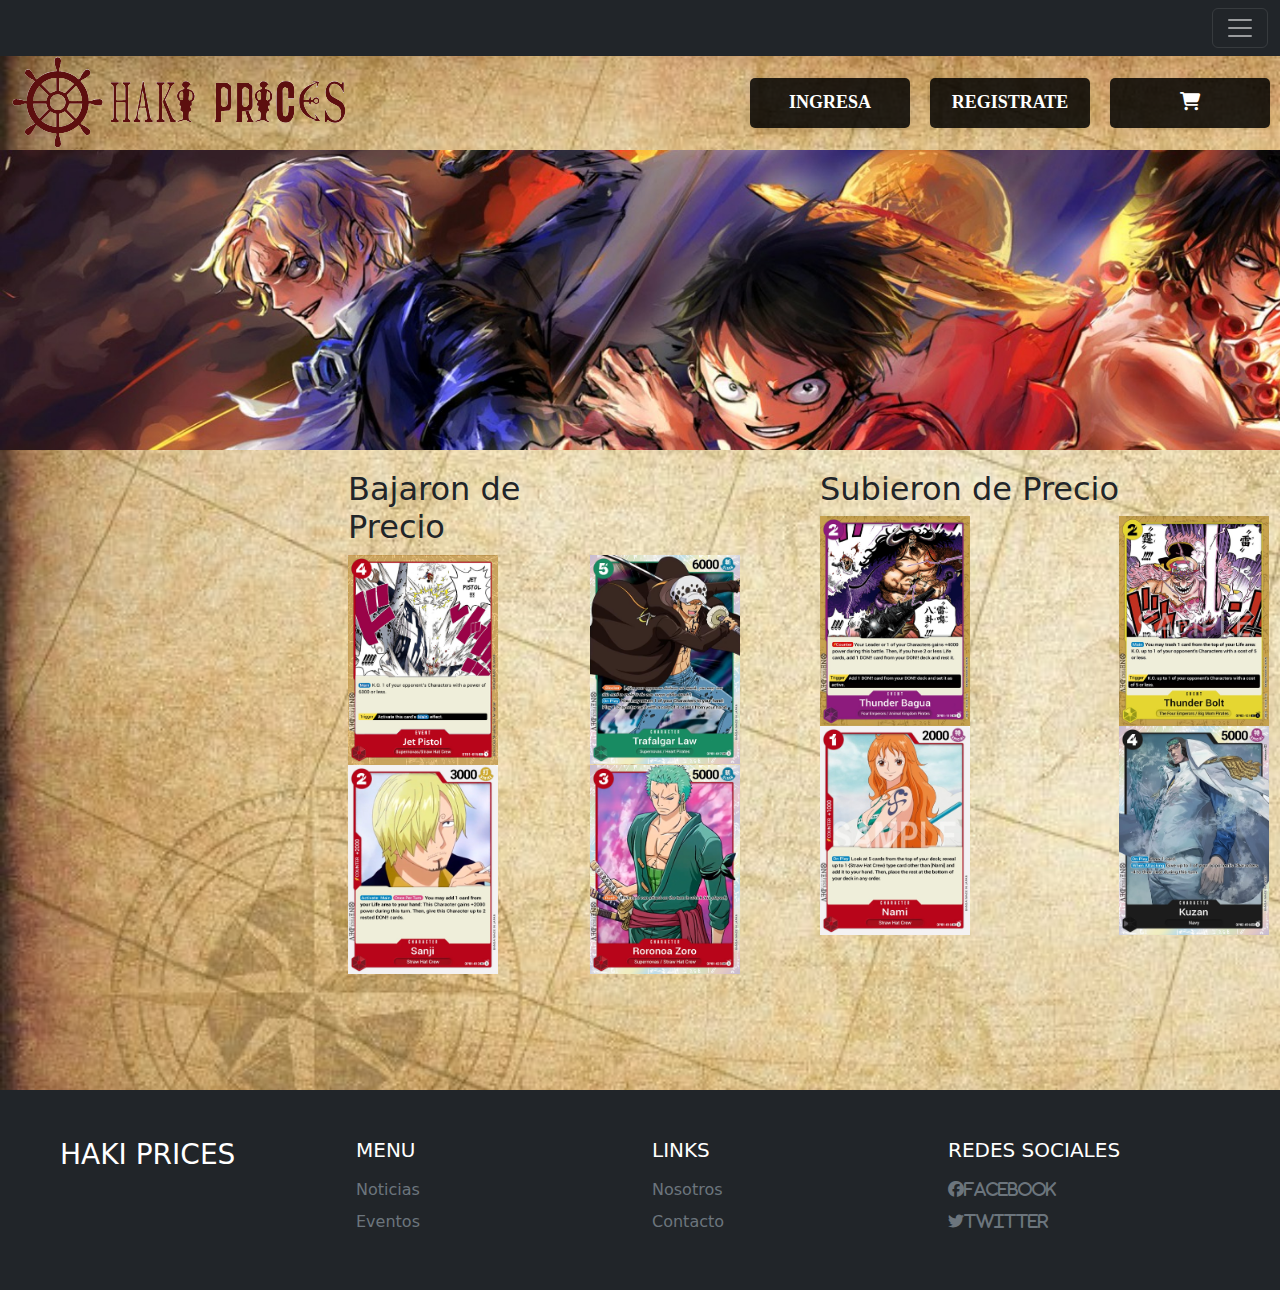
<file: index.html>
<!DOCTYPE html>
<html lang="es">
<head>
    <meta charset="UTF-8">
    <meta http-equiv="X-UA-Compatible" content="IE=edge">
    <meta name="viewport" content="width=device-width, initial-scale=1.0">
    <meta name="description" content="Tienda en línea de juegos de cartas intercambiables y coleccionables. Encontrá cientos de productos a precios increíbles.">
    <meta name="keywords" content="One Piece, cartas, coleccionables, compra, venta">
    <title>Haki Prices</title>
    <link rel="stylesheet" href="./css/bootstrap.css">
    <link rel="stylesheet" href="./css/styles.css">
    
    <link rel="stylesheet" href="https://cdnjs.cloudflare.com/ajax/libs/font-awesome/6.3.0/css/all.min.css" crossorigin="anonymous">
</head>

<body>
   <main class="grid">
     <div class="head head-logo"> <!-- Header compuesto de Logo/Ingresa/Registrate/Search Bar/Carrito -->
        <a class="vinculo" class="vinculo" href="./index.html"> <img src="./media/img/Logo.png" alt="Logo" class="logo-imagen">
     </div>

     
     <div class="head head-botones"> <!-- bootstrap para los botones -->
        <button type="button" class="btn btn-primary btn-sm ingreso btn-header"><a class="vinculo" href="./Views/LogIn.html" class="btn">Ingresa</a></button>

        <button type="button" class="btn btn-primary btn-sm registro btn-header"><a class="vinculo" href="./Views/Registro.html" class="btn">Registrate</a></button>
    
        <button type="button" class="btn btn-primary btn-sm carrito btn-header"><a class="vinculo" href="#" class="btn"><i class="fa-solid fa-cart-shopping"></i></a></button>
     </div>
 
     <nav class="navbar navbar-dark bg-dark fixed-top"> <!-- Navbar -->
        <div class="container-fluid">
          <a class="navbar-brand" href="#"></a>
          <button class="navbar-toggler" type="button" data-bs-toggle="offcanvas" data-bs-target="#offcanvasDarkNavbar" aria-controls="offcanvasDarkNavbar">
            <span class="navbar-toggler-icon"></span>
          </button>
          <div class="offcanvas offcanvas-end text-bg-dark" tabindex="-1" id="offcanvasDarkNavbar" aria-labelledby="offcanvasDarkNavbarLabel">
            <div class="offcanvas-header">
              <h5 class="offcanvas-title" id="offcanvasDarkNavbarLabel">MENU</h5>
              <button type="button" class="btn-close btn-close-white" data-bs-dismiss="offcanvas" aria-label="Close"></button>
            </div>
            <div class="offcanvas-body">
              <ul class="navbar-nav justify-content-end flex-grow-1 pe-3">
                <li class="nav-item">
                  <a class="nav-link active" aria-current="page" href="./index.html">Home</a>
                </li>
                <li class="nav-item">
                  <a class="nav-link" href="./Views/Noticias.html">Noticias</a>
                </li>
                <li class="nav-item">
                    <a class="nav-link" href="./Views/Eventos.html">Eventos</a>
                  </li>
                
                    
                  </ul>
                </li>
              </ul>
              <form class="d-flex mt-3" role="search">
                <input class="form-control me-2" type="search" placeholder="Buscar un prodcuto..." aria-label="Search">
                <button class="btn btn-danger" type="submit">Buscar</button>
              </form>
            </div>
          </div>
        </div>
      </nav>
 
     <section class="main banner">
     </section>
 
     
     <section class="main seccion2"> <!-- tabla que indica algunas cartas que han bajado de precio-->
        <table class="tabla">
                    
            <tr class="titulo-tabla">
                <th><h2>Bajaron de Precio</h2></th>
                <th></th>
                <th></th>
                <th></th>
            </tr>

            <tr class="contenido-tabla"> <!-- imagenes de las cartas -->
                <td><img src="media/img/Jt Pistol.jpg" alt="Jet Pistol" class="cartas" width="150px"></td>
                <td><img src="media/img/Law.jpg" alt="Law047" class="cartas" width="150px"></td>
                
            </tr>

            <tr class="contenido-tabla2"> <!-- imagenes de las cartas -->
                <td><img src="media/img/Sanji.jpg" alt="Sanji013" class="cartas" width="150px"></td>
                <td><img src="media/img/Zoro.jpg" alt="Zoro025" class="cartas" width="150px"></td>
                
            </tr>
        </table>
     </section>
     
     <section class="main seccion3"> <!-- tabla que indica algunas cartas que han subido de precio-->
        <table class="tabla">
                    
            <tr class="titulo-tabla">
              <th><h2>Subieron de Precio</h2></th>
                <th></th>
                <th></th>
                <th></th>
            </tr>

            <tr class="contenido-tabla3"> <!-- imagenes de las cartas -->
                <td><img src="media/img/Thunder Bagua.jpg" alt="Thunder Bagua" class="cartas" width="150px"></td>
                
                <td><img src="media/img/Thunder Bolt.jpg" alt="Thunder Bolt" class="cartas" width="150px"></td>
                
            </tr>

            <tr class="contenido-tabla4"> <!-- imagenes de las cartas -->
                <td><img src="media/img/Nami.jpg" alt="Nami016" class="cartas" width="150px"></td>
                
                <td><img src="media/img/Kuzan.jpg" alt="Kuzan096" class="cartas" width="150px"></td>
                
            </tr>
        </table>
     </section>

     <footer class="pie"> <!-- Footer-->
      <div class="container-fluid">

        <div class="row p-5 bg-dark text-white">

          <div class="col-xs-12 col-md-6 col-lg-3">
            <p class="h3">HAKI PRICES</p>
          </div>

          <div class="col-xs-12 col-md-6 col-lg-3">
            <p class="h5 mb-3">MENU</p>
            <div class="mb-2">
              <a class="text-secondary text-decoration-none" href="./Views/Noticias.html">Noticias</a>
            </div>
            <div class="mb-2">
              <a class="text-secondary text-decoration-none" href="./Views/Eventos.html">Eventos</a>
            </div>
            
            
          </div>

          <div class="col-xs-12 col-md-6 col-lg-3">
            <p class="h5 mb-3">LINKS</p>
            <div class="mb-2">
              <a class="text-secondary text-decoration-none" href="./Views/Nosotros.html">Nosotros</a>
            </div>
            <div class="mb-2">
              <a class="text-secondary text-decoration-none" href="./Views/Contacto.html">Contacto</a>
            </div>
            
                        
          </div>
          <div class="col-xs-12 col-md-6 col-lg-3">
            <p class="h5 mb-3">REDES SOCIALES</p>
            <div class="mb-2">
              <a class="text-secondary text-decoration-none fa-brands fa-facebook logor" href="https://www.facebook.com/profile.php?id=100091875286470">Facebook</a>
            </div>
            <div class="mb-2">
              <a class="text-secondary text-decoration-none fa-brands fa-twitter logor" href="https://twitter.com/HakiPrices">Twitter</a>
            </div>
                        
          </div>
        </div>
        

      </div>
    </footer>
     
      
     
   </main>
  <script src="./js/bootstrap.bundle.js"></script> 
</body>
</html>
</file>
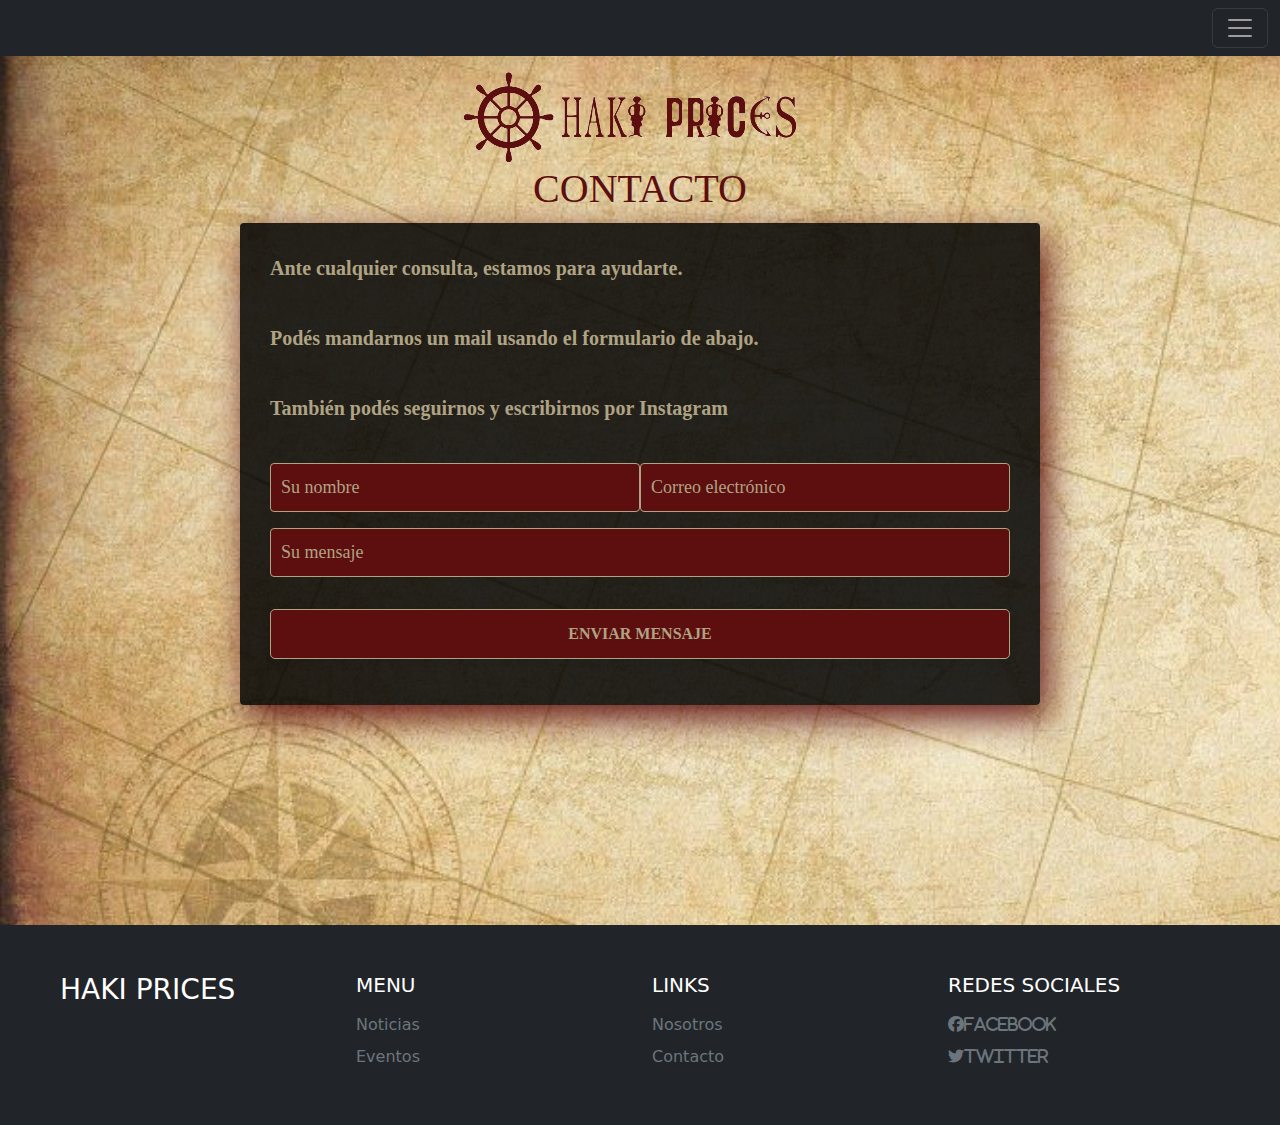
<file: Views/Contacto.html>
<!DOCTYPE html>
<html lang="es">
<head>
    <meta charset="UTF-8">
    <meta http-equiv="X-UA-Compatible" content="IE=edge">
    <meta name="viewport" content="width=device-width, initial-scale=1.0">
    <meta name="description" content="Contactate con nosotros">
    <title>Contacto</title>
    <link rel="stylesheet" href="../css/bootstrap.css">
    <link rel="stylesheet" href="../css/styles.css">
    <link rel="stylesheet" href="https://cdnjs.cloudflare.com/ajax/libs/font-awesome/6.3.0/css/all.min.css" crossorigin="anonymous">
</head>

<body>
<main class="grid-contacto">
  <header>

    <div class="logo-head-2">  <!-- Logo con enlace a la pagina principal -->
        <a href="../index.html"> <img class="Logo" src="../media/img/Logo.png" alt="Logo">
    </a> 
    </div>

</header>

<nav class="navbar navbar-dark bg-dark fixed-top"> <!-- Navbar -->
    <div class="container-fluid">
      <a class="navbar-brand" href="#"></a>
      <button class="navbar-toggler" type="button" data-bs-toggle="offcanvas" data-bs-target="#offcanvasDarkNavbar" aria-controls="offcanvasDarkNavbar">
        <span class="navbar-toggler-icon"></span>
      </button>
      <div class="offcanvas offcanvas-end text-bg-dark" tabindex="-1" id="offcanvasDarkNavbar" aria-labelledby="offcanvasDarkNavbarLabel">
        <div class="offcanvas-header">
          <h5 class="offcanvas-title" id="offcanvasDarkNavbarLabel">MENU</h5>
          <button type="button" class="btn-close btn-close-white" data-bs-dismiss="offcanvas" aria-label="Close"></button>
        </div>
        <div class="offcanvas-body">
          <ul class="navbar-nav justify-content-end flex-grow-1 pe-3">
            <li class="nav-item">
              <a class="nav-link active" aria-current="page" href="../index.html">Home</a>
            </li>
            <li class="nav-item">
              <a class="nav-link" href="./Noticias.html">Noticias</a>
            </li>
            <li class="nav-item">
                <a class="nav-link" href="./Eventos.html">Eventos</a>
              </li>
          </ul>
          <form class="d-flex mt-3" role="search">
            <input class="form-control me-2" type="search" placeholder="Buscar un prodcuto..." aria-label="Search">
            <button class="btn btn-danger" type="submit">Buscar</button>
          </form>
        </div>
      </div>
    </div>
  </nav>

  <div class="titulo-Contacto"> <!-- Titulo -->
    <h1>CONTACTO</h1>
</div>

<section class="caja-de-contacto"> <!-- Contenido de la pagina Contacto -->

    <div class="texto-de-contacto"> <!-- Texto que incluye un link al perfil de Instagram -->
        <p>
        Ante cualquier consulta, estamos para ayudarte.
    </p>
    <p>
        Podés mandarnos un mail usando el formulario de abajo.
    </p>
    <p>
        También podés seguirnos y escribirnos por <a href="#">Instagram</a>
    </p>
</div>

    <div class="contenido-de-contacto"> <!-- Incluye campos de relleno de Nombre/Correo E/Mensaje y el boton de Enviar Msj -->
       <div class="contenido-1">
        <input class="controles" type="text" name="nombres" placeholder="Su nombre" >
        <input class="controles" type="email" name="correo" placeholder="Correo electrónico" >
       </div> 
       <div class="contenido-2">
        <input class="controles" class="mensaje" type="text" name="mensaje" placeholder="Su mensaje" >
        <input class="btn" type="submit" value="Enviar Mensaje"  >
        </div> 
    </div>

   
</section>
<footer class="pie"> <!-- Footer-->
  <div class="container-fluid">

    <div class="row p-5 bg-dark text-white">

      <div class="col-xs-12 col-md-6 col-lg-3">
        <p class="h3">HAKI PRICES</p>
      </div>

      <div class="col-xs-12 col-md-6 col-lg-3">
        <p class="h5 mb-3">MENU</p>
        <div class="mb-2">
          <a class="text-secondary text-decoration-none" href="./Noticias.html">Noticias</a>
        </div>
        <div class="mb-2">
          <a class="text-secondary text-decoration-none" href="./Eventos.html">Eventos</a>
        </div>
        
        
      </div>

      <div class="col-xs-12 col-md-6 col-lg-3">
        <p class="h5 mb-3">LINKS</p>
        <div class="mb-2">
          <a class="text-secondary text-decoration-none" href="./Nosotros.html">Nosotros</a>
        </div>
        <div class="mb-2">
          <a class="text-secondary text-decoration-none" href="./Contacto.html">Contacto</a>
        </div>
        
                    
      </div>
      <div class="col-xs-12 col-md-6 col-lg-3">
        <p class="h5 mb-3">REDES SOCIALES</p>
        <div class="mb-2">
          <a class="text-secondary text-decoration-none fa-brands fa-facebook logor" href="https://www.facebook.com/profile.php?id=100091875286470">Facebook</a>
        </div>
        <div class="mb-2">
          <a class="text-secondary text-decoration-none fa-brands fa-twitter logor" href="https://twitter.com/HakiPrices">Twitter</a>
        </div>
                    
      </div>
    </div>
    

  </div>
</footer>

</main>
<script src="../js/bootstrap.bundle.js"></script>       
</body>
</html>
</file>
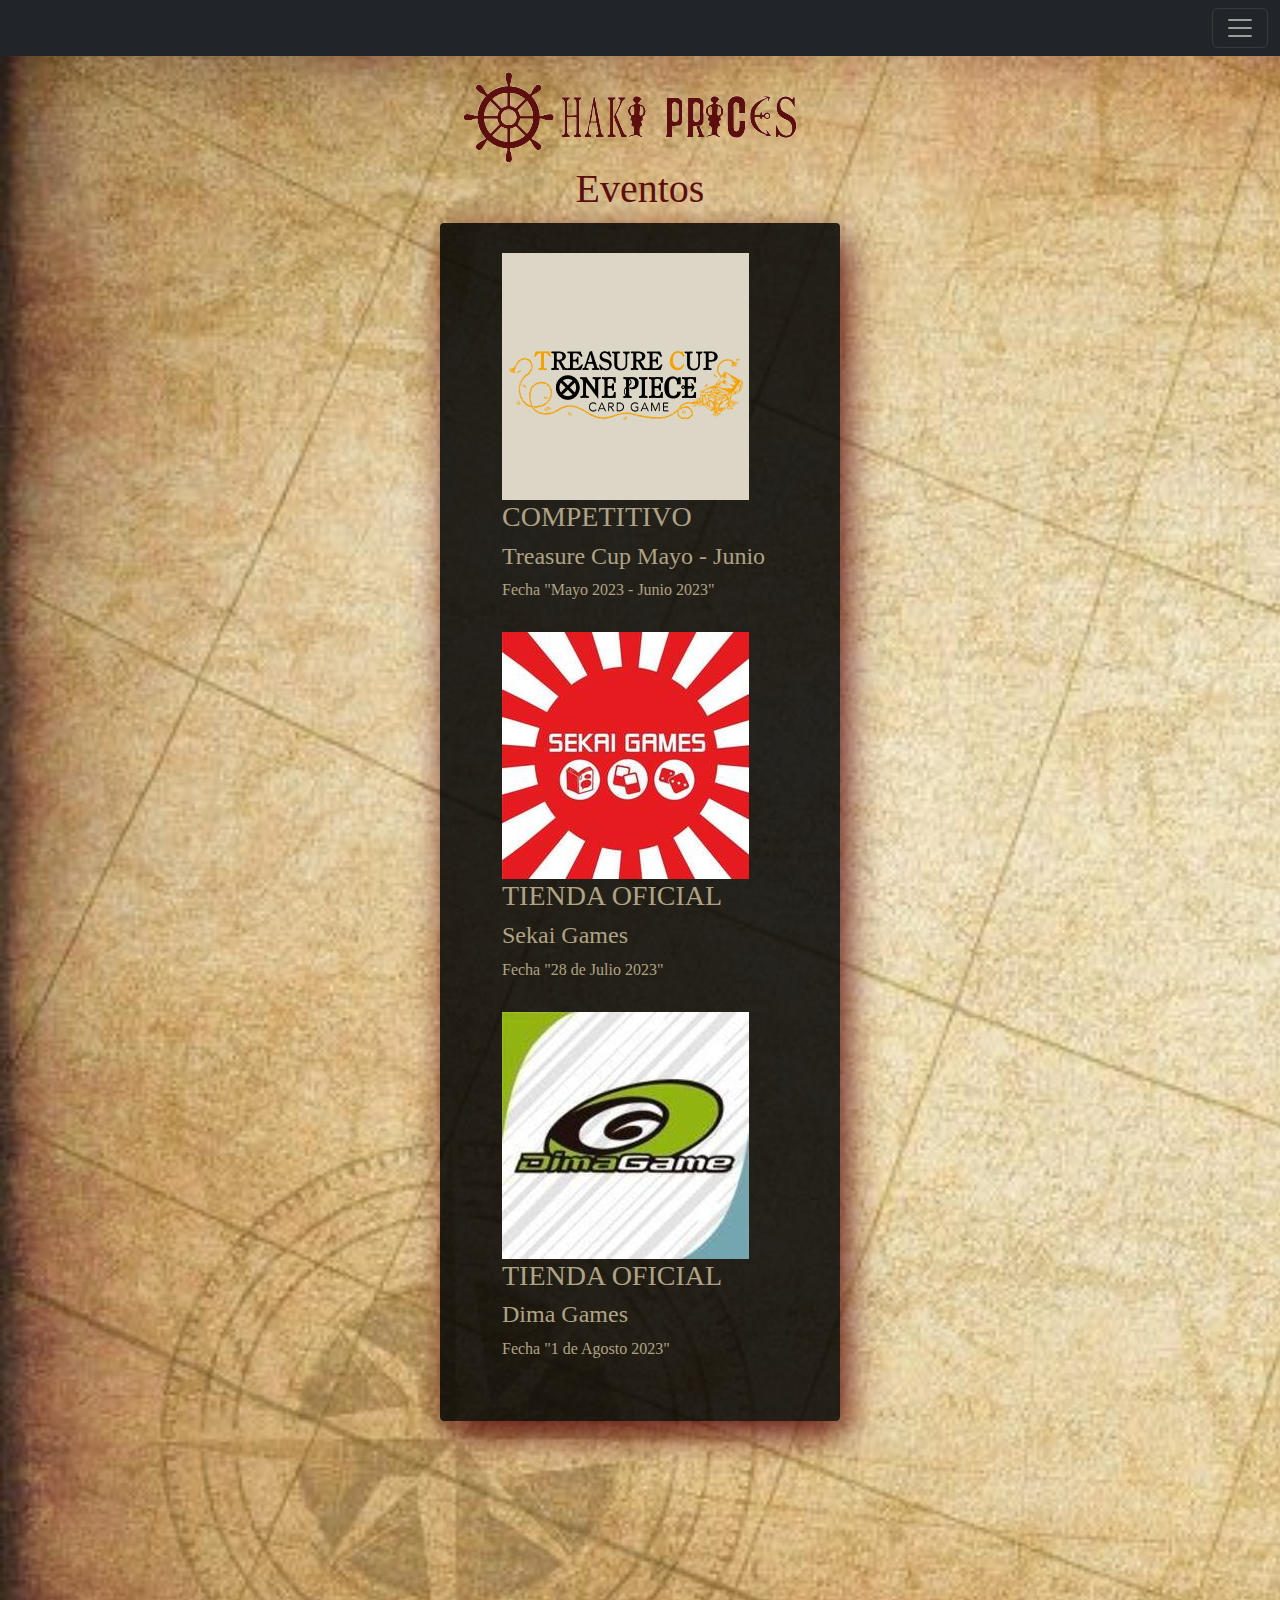
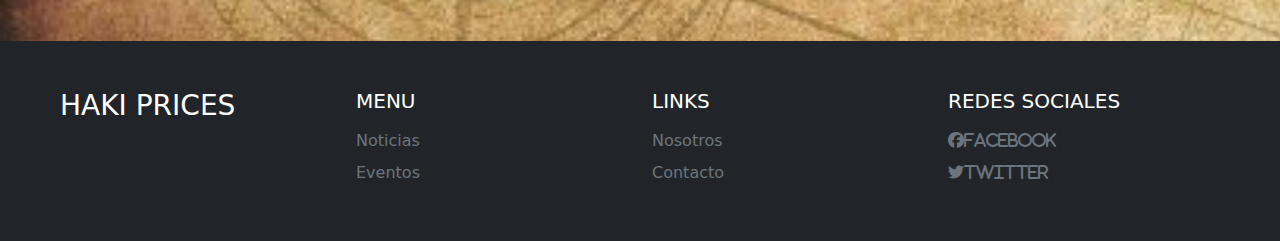
<file: Views/Eventos.html>
<!DOCTYPE html>
<html lang="en">
<head>
    <meta charset="UTF-8">
    <meta http-equiv="X-UA-Compatible" content="IE=edge">
    <meta name="viewport" content="width=device-width, initial-scale=1.0">
    <meta name="description" content="Eventos de One Piece TCG">
    <title>Eventos</title>
    <link rel="stylesheet" href="../css/bootstrap.css">
    <link rel="stylesheet" href="../css/styles.css">
    <link rel="stylesheet" href="https://cdnjs.cloudflare.com/ajax/libs/font-awesome/6.3.0/css/all.min.css" crossorigin="anonymous">
</head>
<body>
    <main class="grid-eventos">
        <header>

            <div class="logo-head-2">  <!-- Logo con enlace a la pagina principal -->
                <a href="../index.html"> <img class="Logo" src="../media/img/Logo.png" alt="Logo">
            </a> 
            </div>
        
        </header>
        <nav class="navbar navbar-dark bg-dark fixed-top"> <!-- Navbar -->
          <div class="container-fluid">
            <a class="navbar-brand" href="#"></a>
            <button class="navbar-toggler" type="button" data-bs-toggle="offcanvas" data-bs-target="#offcanvasDarkNavbar" aria-controls="offcanvasDarkNavbar">
              <span class="navbar-toggler-icon"></span>
            </button>
            <div class="offcanvas offcanvas-end text-bg-dark" tabindex="-1" id="offcanvasDarkNavbar" aria-labelledby="offcanvasDarkNavbarLabel">
              <div class="offcanvas-header">
                <h5 class="offcanvas-title" id="offcanvasDarkNavbarLabel">MENU</h5>
                <button type="button" class="btn-close btn-close-white" data-bs-dismiss="offcanvas" aria-label="Close"></button>
              </div>
              <div class="offcanvas-body">
                <ul class="navbar-nav justify-content-end flex-grow-1 pe-3">
                  <li class="nav-item">
                    <a class="nav-link active" aria-current="page" href="../index.html">Home</a>
                  </li>
                  <li class="nav-item">
                    <a class="nav-link" href="./Noticias.html">Noticias</a>
                  </li>
                  <li class="nav-item">
                      <a class="nav-link" href="./Eventos.html">Eventos</a>
                    </li>
                </ul>
                <form class="d-flex mt-3" role="search">
                  <input class="form-control me-2" type="search" placeholder="Buscar un prodcuto..." aria-label="Search">
                  <button class="btn btn-danger" type="submit">Buscar</button>
                </form>
              </div>
            </div>
          </div>
        </nav>
          <div class="titulo-eventos"> <!-- Titulo -->
            <h1>Eventos</h1>
        </div>
        <div class="caja-evento">
            <ul class="eventos centrado">
                <li class="evento">
                    <a href="#">
                        <div class="imagen-evento">
                            <img src="../media/img/Treasure Cup.png" alt="Evento Treasure Cup">
                        </div>
                        <div class="contenido-evento">
                            <h3 class="categoria-evento">
                                <span>COMPETITIVO</span>
                            </h3>
                            <h4 class="titulo-evento">
                                <span>Treasure Cup Mayo - Junio</span>
                            </h4>
                            <div class=fecha-evento>
                            <span>Fecha</span>
                            "Mayo 2023 - Junio 2023"
                            </div>
                        </div>
                    </a>
                </li>
                <li class="evento">
                    <a href="#">
                        <div class="imagen-evento">
                            <img src="../media/img/Sekai games (1).jpg" alt="Evento Treasure Cup">
                        </div>
                        <div class="contenido-evento">
                            <h3 class="categoria-evento">
                                <span>TIENDA OFICIAL</span>
                            </h3>
                            <h4 class="titulo-evento">
                                <span>Sekai Games</span>
                            </h4>
                        <div class=fecha-evento>
                            <span>Fecha</span>
                            "28 de Julio 2023"
                        </div>
                      </div>
                    </a>
                </li>
                <li class="evento">
                    <a href="#">
                        <div class="imagen-evento">
                            <img src="../media/img/Dima Games.jpg" alt="Evento Treasure Cup">
                        </div>
                        <div class="contenido-evento">
                            <h3 class="categoria-evento">
                                <span>TIENDA OFICIAL</span>
                            </h3>
                            <h4 class="titulo-evento">
                                <span>Dima Games</span>
                            </h4>
                        <div class=fecha-evento>
                            <span>Fecha</span>
                            "1 de Agosto 2023"
                        </div>
                      </div>
                    </a>
                </li>
            </ul>
        </div>
        <footer class="pie"> <!-- Footer-->
          <div class="container-fluid">
        
            <div class="row p-5 bg-dark text-white">
        
              <div class="col-xs-12 col-md-6 col-lg-3">
                <p class="h3">HAKI PRICES</p>
              </div>
        
              <div class="col-xs-12 col-md-6 col-lg-3">
                <p class="h5 mb-3">MENU</p>
                <div class="mb-2">
                  <a class="text-secondary text-decoration-none" href="./Noticias.html">Noticias</a>
                </div>
                <div class="mb-2">
                  <a class="text-secondary text-decoration-none" href="./Eventos.html">Eventos</a>
                </div>
                
                
              </div>
        
              <div class="col-xs-12 col-md-6 col-lg-3">
                <p class="h5 mb-3">LINKS</p>
                <div class="mb-2">
                  <a class="text-secondary text-decoration-none" href="./Nosotros.html">Nosotros</a>
                </div>
                <div class="mb-2">
                  <a class="text-secondary text-decoration-none" href="./Contacto.html">Contacto</a>
                </div>
                
                            
              </div>
              <div class="col-xs-12 col-md-6 col-lg-3">
                <p class="h5 mb-3">REDES SOCIALES</p>
                <div class="mb-2">
                  <a class="text-secondary text-decoration-none fa-brands fa-facebook logor" href="https://www.facebook.com/profile.php?id=100091875286470">Facebook</a>
                </div>
                <div class="mb-2">
                  <a class="text-secondary text-decoration-none fa-brands fa-twitter logor" href="https://twitter.com/HakiPrices">Twitter</a>
                </div>
                            
              </div>
            </div>
            
        
          </div>
        </footer>
    </main>
    <script src="../js/bootstrap.bundle.js"></script>   
</body>
</html>
</file>
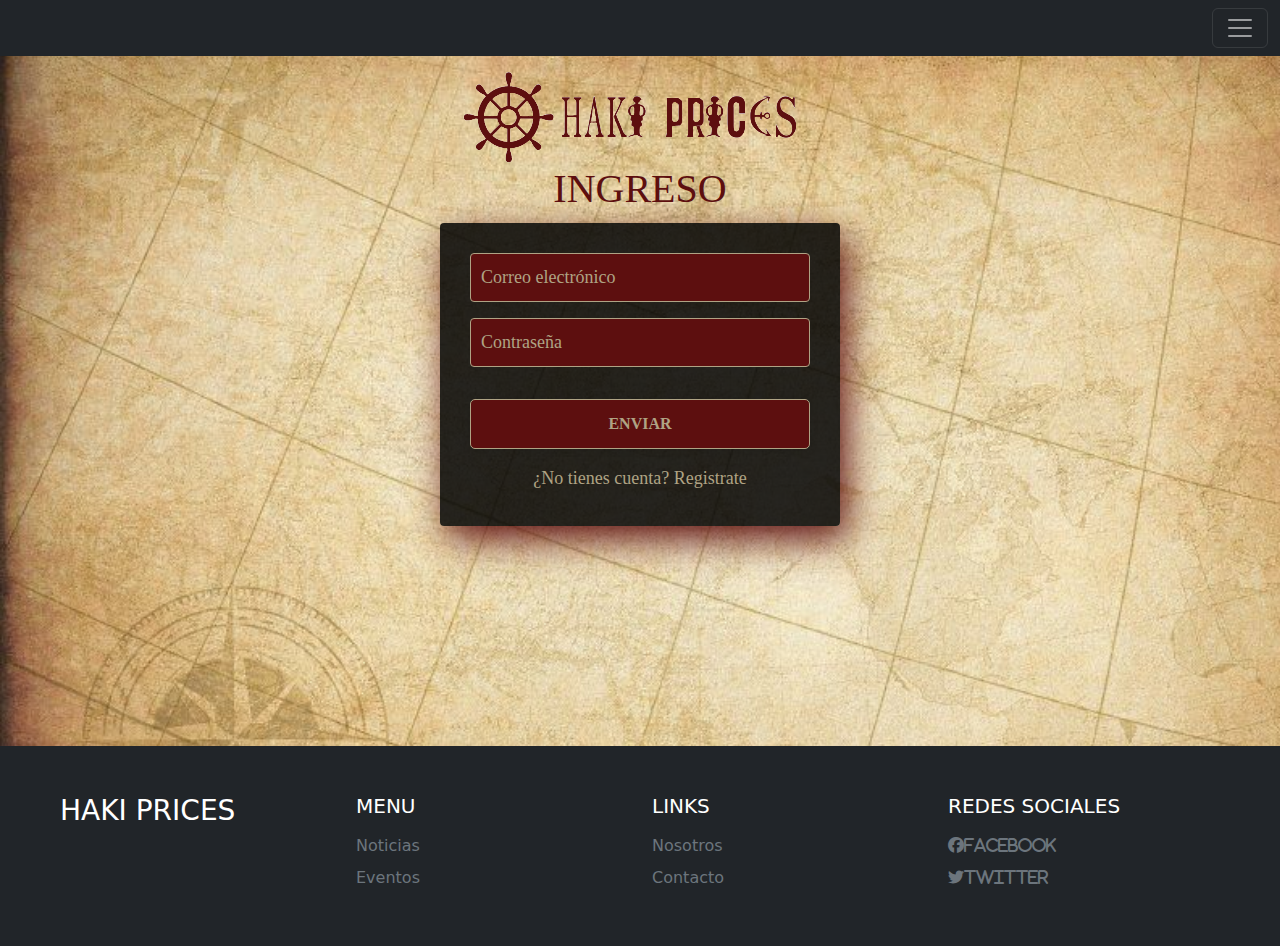
<file: Views/LogIn.html>
<!DOCTYPE html>
<html lang="es">
<head>
    <meta charset="UTF-8">
    <meta http-equiv="X-UA-Compatible" content="IE=edge">
    <meta name="viewport" content="width=device-width, initial-scale=1.0">
    <meta name="description" content="Registrate en nuestro sitio web">
    <title>Inicio Sesion</title>
    <link rel="stylesheet" href="../css/bootstrap.css">
    <link rel="stylesheet" href="../css/styles.css">
    <link rel="stylesheet" href="https://cdnjs.cloudflare.com/ajax/libs/font-awesome/6.3.0/css/all.min.css" crossorigin="anonymous">
</head>

<body>
 <main class="grid-registro">
    <header>

        <div class="logo-head-2">  <!-- Logo con enlace a la pagina principal -->
            <a href="../index.html"> <img  class="logo" src="../media/img/Logo.png" alt="Logo">
        </a> 
        </div>

    </header>

    <nav class="navbar navbar-dark bg-dark fixed-top"> <!-- Navbar -->
      <div class="container-fluid">
        <a class="navbar-brand" href="#"></a>
        <button class="navbar-toggler" type="button" data-bs-toggle="offcanvas" data-bs-target="#offcanvasDarkNavbar" aria-controls="offcanvasDarkNavbar">
          <span class="navbar-toggler-icon"></span>
        </button>
        <div class="offcanvas offcanvas-end text-bg-dark" tabindex="-1" id="offcanvasDarkNavbar" aria-labelledby="offcanvasDarkNavbarLabel">
          <div class="offcanvas-header">
            <h5 class="offcanvas-title" id="offcanvasDarkNavbarLabel">MENU</h5>
            <button type="button" class="btn-close btn-close-white" data-bs-dismiss="offcanvas" aria-label="Close"></button>
          </div>
          <div class="offcanvas-body">
            <ul class="navbar-nav justify-content-end flex-grow-1 pe-3">
              <li class="nav-item">
                <a class="nav-link active" aria-current="page" href="../index.html">Home</a>
              </li>
              <li class="nav-item">
                <a class="nav-link" href="./Noticias.html">Noticias</a>
              </li>
              <li class="nav-item">
                  <a class="nav-link" href="./Eventos.html">Eventos</a>
                </li>
            </ul>
            <form class="d-flex mt-3" role="search">
              <input class="form-control me-2" type="search" placeholder="Buscar un prodcuto..." aria-label="Search">
              <button class="btn btn-danger" type="submit">Buscar</button>
            </form>
          </div>
        </div>
      </div>
    </nav>

    <section class="box-registro"> <!-- Contenido de la pagina Contacto -->

        <div class="titulo-registro">
            <h1>INGRESO</h1>
        </div>

        <section class="caja-de-registro"> <!-- Incluye campos de relleno de Nombre/Apellido/Correo E/Telefono y Contraseña junto con un texto y enlace a la pagina de inicio de sesion -->
              
            <input class="controles" type="email" name="correo" placeholder="Correo electrónico" >
            <input class="controles" type="password" name="password" placeholder="Contraseña" >
            <input class="btn" class="enviar" type="submit" value="Enviar"  >
            <p>¿No tienes cuenta? <a href="./Registro.html">Registrate</a></p> <!-- Texto que incluye link a la pagina de inicio de sesion -->

        </section>

    </section>

    <footer class="pie"> <!-- Footer-->
      <div class="container-fluid">
    
        <div class="row p-5 bg-dark text-white">
    
          <div class="col-xs-12 col-md-6 col-lg-3">
            <p class="h3">HAKI PRICES</p>
          </div>
    
          <div class="col-xs-12 col-md-6 col-lg-3">
            <p class="h5 mb-3">MENU</p>
            <div class="mb-2">
              <a class="text-secondary text-decoration-none" href="./Noticias.html">Noticias</a>
            </div>
            <div class="mb-2">
              <a class="text-secondary text-decoration-none" href="./Eventos.html">Eventos</a>
            </div>
            
            
          </div>
    
          <div class="col-xs-12 col-md-6 col-lg-3">
            <p class="h5 mb-3">LINKS</p>
            <div class="mb-2">
              <a class="text-secondary text-decoration-none" href="./Nosotros.html">Nosotros</a>
            </div>
            <div class="mb-2">
              <a class="text-secondary text-decoration-none" href="./Contacto.html">Contacto</a>
            </div>
            
                        
          </div>
          <div class="col-xs-12 col-md-6 col-lg-3">
            <p class="h5 mb-3">REDES SOCIALES</p>
            <div class="mb-2">
              <a class="text-secondary text-decoration-none fa-brands fa-facebook logor" href="https://www.facebook.com/profile.php?id=100091875286470">Facebook</a>
            </div>
            <div class="mb-2">
              <a class="text-secondary text-decoration-none fa-brands fa-twitter logor" href="https://twitter.com/HakiPrices">Twitter</a>
            </div>
                        
          </div>
        </div>
        
    
      </div>
    </footer>

 </main>
    

    <script src="../js/bootstrap.bundle.js"></script>
</body>
</html>
</file>
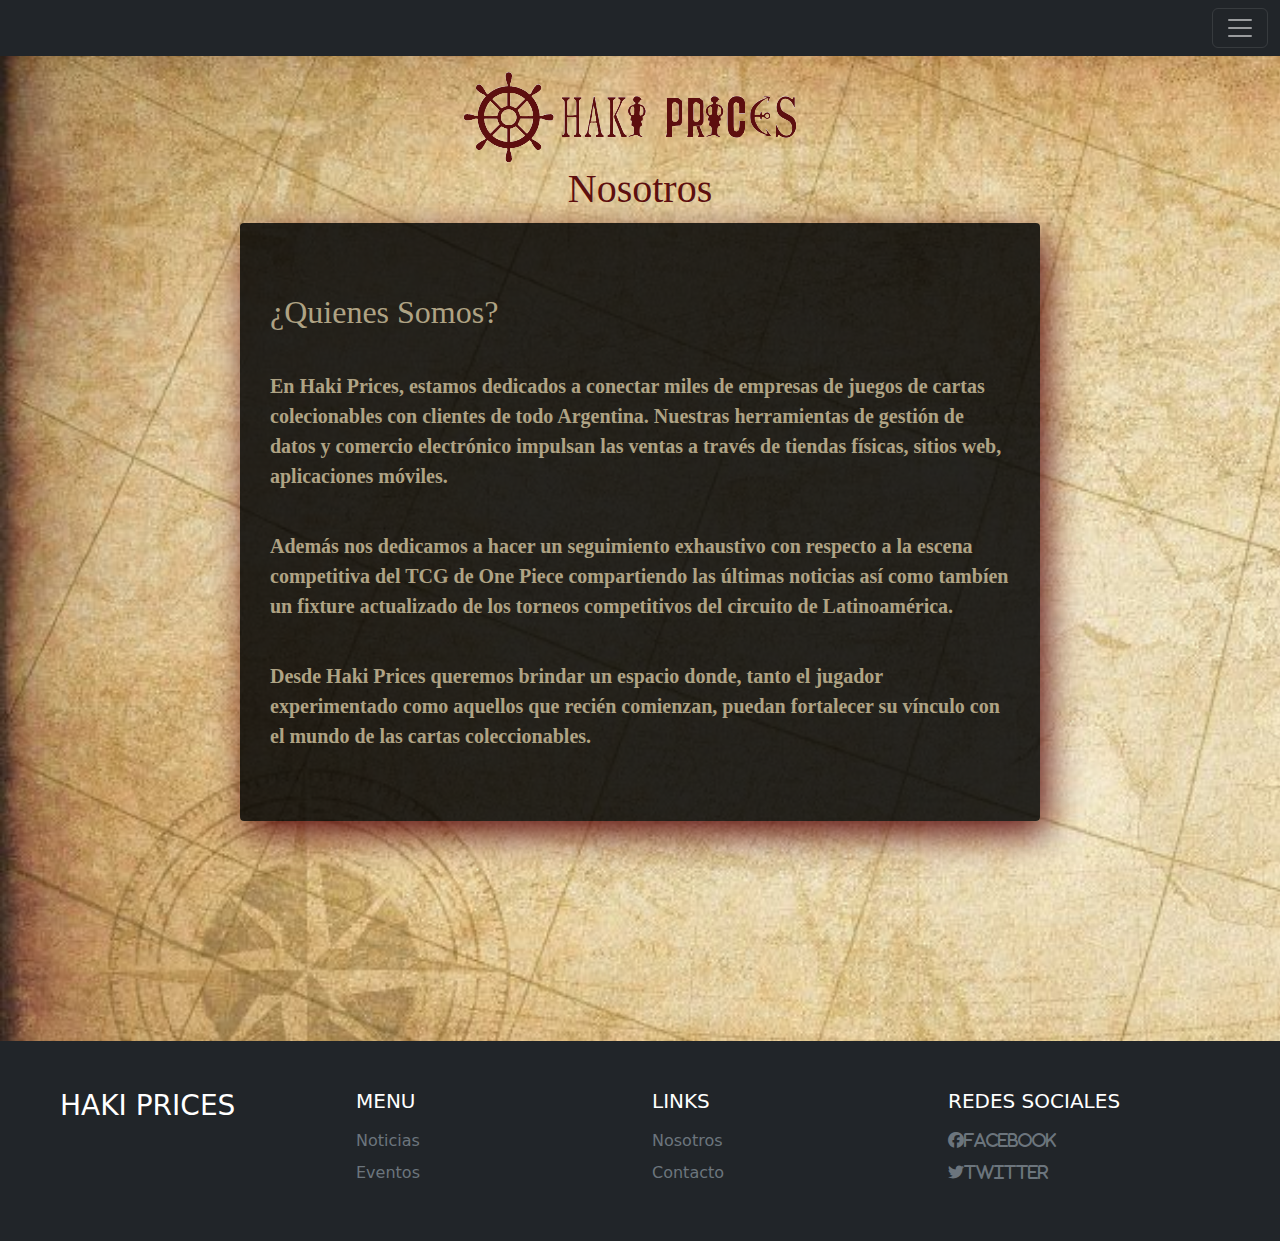
<file: Views/Nosotros.html>
<!DOCTYPE html>
<html lang="es">
<head>
    <meta charset="UTF-8">
    <meta http-equiv="X-UA-Compatible" content="IE=edge">
    <meta name="viewport" content="width=device-width, initial-scale=1.0">
    <meta name="description" content="Quienes somos">
    <title>Nosotros</title>
    <link rel="stylesheet" href="../css/bootstrap.css">
    <link rel="stylesheet" href="../css/styles.css">
    <link rel="stylesheet" href="https://cdnjs.cloudflare.com/ajax/libs/font-awesome/6.3.0/css/all.min.css" crossorigin="anonymous">
</head>

<body>
<main class="grid-contacto">
  <header>

    <div class="logo-head-2">  <!-- Logo con enlace a la pagina principal -->
        <a href="../index.html"> <img class="Logo" src="../media/img/Logo.png" alt="Logo">
    </a> 
    </div>

</header>

<nav class="navbar navbar-dark bg-dark fixed-top"> <!-- Navbar -->
    <div class="container-fluid">
      <a class="navbar-brand" href="#"></a>
      <button class="navbar-toggler" type="button" data-bs-toggle="offcanvas" data-bs-target="#offcanvasDarkNavbar" aria-controls="offcanvasDarkNavbar">
        <span class="navbar-toggler-icon"></span>
      </button>
      <div class="offcanvas offcanvas-end text-bg-dark" tabindex="-1" id="offcanvasDarkNavbar" aria-labelledby="offcanvasDarkNavbarLabel">
        <div class="offcanvas-header">
          <h5 class="offcanvas-title" id="offcanvasDarkNavbarLabel">MENU</h5>
          <button type="button" class="btn-close btn-close-white" data-bs-dismiss="offcanvas" aria-label="Close"></button>
        </div>
        <div class="offcanvas-body">
          <ul class="navbar-nav justify-content-end flex-grow-1 pe-3">
            <li class="nav-item">
              <a class="nav-link active" aria-current="page" href="../index.html">Home</a>
            </li>
            <li class="nav-item">
              <a class="nav-link" href="./Noticias.html">Noticias</a>
            </li>
            <li class="nav-item">
                <a class="nav-link" href="./Eventos.html">Eventos</a>
              </li>
          </ul>
          <form class="d-flex mt-3" role="search">
            <input class="form-control me-2" type="search" placeholder="Buscar un prodcuto..." aria-label="Search">
            <button class="btn btn-danger" type="submit">Buscar</button>
          </form>
        </div>
      </div>
    </div>
  </nav>

  <div class="titulo-Contacto"> <!-- Titulo -->
    <h1>Nosotros</h1>
</div>

<section class="caja-de-contacto"> <!-- Contenido de la pagina Contacto -->

    <div class="texto-de-contacto"> <!-- Texto que incluye un link al perfil de Instagram -->
        <p>
        <h2>¿Quienes Somos?</h1>
    </p>
    <p>
        En Haki Prices, estamos dedicados a conectar miles de empresas de juegos de cartas colecionables con clientes de todo Argentina. Nuestras herramientas de gestión de datos y comercio electrónico impulsan las ventas a través de tiendas físicas, sitios web, aplicaciones móviles.
    </p>
    <p>
        Además nos dedicamos a hacer un seguimiento exhaustivo con respecto a la escena competitiva del TCG de One Piece compartiendo las últimas noticias así como tambíen un fixture actualizado de los torneos competitivos del circuito de Latinoamérica.
    </p>

    <p>
        Desde Haki Prices queremos brindar un espacio donde, tanto el jugador experimentado como aquellos que recién comienzan, puedan fortalecer su vínculo con el mundo de las cartas coleccionables.
    </p>
</div>

    

   
</section>
<footer class="pie"> <!-- Footer-->
  <div class="container-fluid">

    <div class="row p-5 bg-dark text-white">

      <div class="col-xs-12 col-md-6 col-lg-3">
        <p class="h3">HAKI PRICES</p>
      </div>

      <div class="col-xs-12 col-md-6 col-lg-3">
        <p class="h5 mb-3">MENU</p>
        <div class="mb-2">
          <a class="text-secondary text-decoration-none" href="./Noticias.html">Noticias</a>
        </div>
        <div class="mb-2">
          <a class="text-secondary text-decoration-none" href="./Eventos.html">Eventos</a>
        </div>
        
        
      </div>

      <div class="col-xs-12 col-md-6 col-lg-3">
        <p class="h5 mb-3">LINKS</p>
        <div class="mb-2">
          <a class="text-secondary text-decoration-none" href="./Nosotros.html">Nosotros</a>
        </div>
        <div class="mb-2">
          <a class="text-secondary text-decoration-none" href="./Contacto.html">Contacto</a>
        </div>
        
                    
      </div>
      <div class="col-xs-12 col-md-6 col-lg-3">
        <p class="h5 mb-3">REDES SOCIALES</p>
        <div class="mb-2">
          <a class="text-secondary text-decoration-none fa-brands fa-facebook logor" href="https://www.facebook.com/profile.php?id=100091875286470">Facebook</a>
        </div>
        <div class="mb-2">
          <a class="text-secondary text-decoration-none fa-brands fa-twitter logor" href="https://twitter.com/HakiPrices">Twitter</a>
        </div>
                    
      </div>
    </div>
    

  </div>
</footer>

</main>
<script src="../js/bootstrap.bundle.js"></script>       
</body>
</html>
</file>
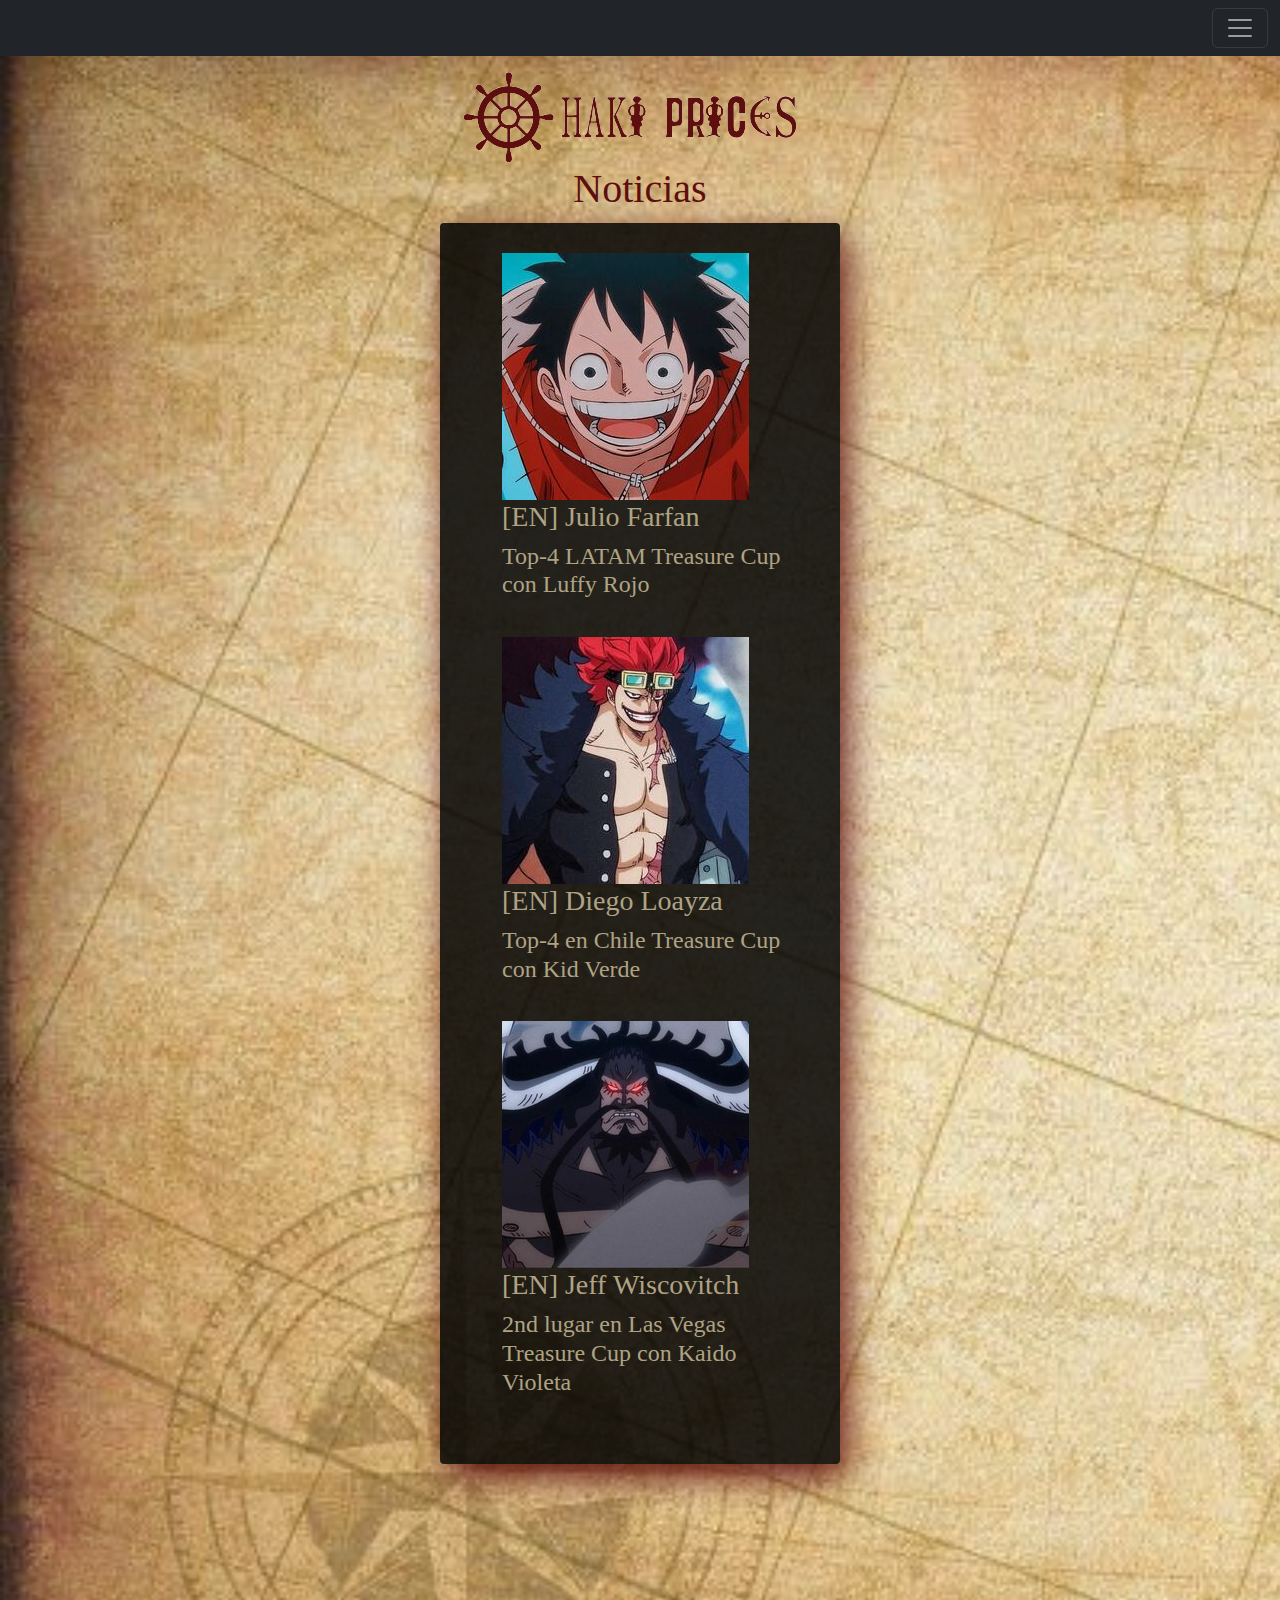
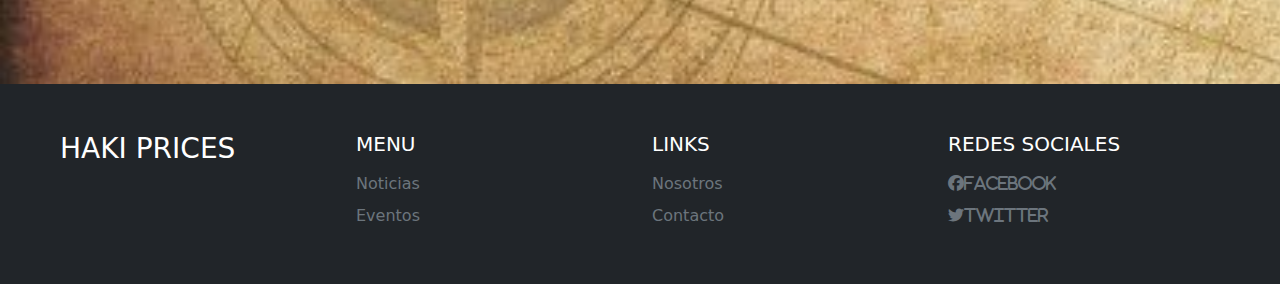
<file: Views/Noticias.html>
<!DOCTYPE html>
<html lang="en">
<head>
    <meta charset="UTF-8">
    <meta http-equiv="X-UA-Compatible" content="IE=edge">
    <meta name="viewport" content="width=device-width, initial-scale=1.0">
    <meta name="description" content="Las ultimas noticias de One Piece TCG">
    <title>Noticias</title>
    <link rel="stylesheet" href="../css/bootstrap.css">
    <link rel="stylesheet" href="../css/styles.css">
    <link rel="stylesheet" href="https://cdnjs.cloudflare.com/ajax/libs/font-awesome/6.3.0/css/all.min.css" crossorigin="anonymous">
</head>
<body>
    <main class="grid-noticias">
        <header>

            <div class="logo-head-2">  <!-- Logo con enlace a la pagina principal -->
                <a href="../index.html"> <img class="Logo" src="../media/img/Logo.png" alt="Logo">
            </a> 
            </div>
        
        </header>
        <nav class="navbar navbar-dark bg-dark fixed-top"> <!-- Navbar -->
          <div class="container-fluid">
            <a class="navbar-brand" href="#"></a>
            <button class="navbar-toggler" type="button" data-bs-toggle="offcanvas" data-bs-target="#offcanvasDarkNavbar" aria-controls="offcanvasDarkNavbar">
              <span class="navbar-toggler-icon"></span>
            </button>
            <div class="offcanvas offcanvas-end text-bg-dark" tabindex="-1" id="offcanvasDarkNavbar" aria-labelledby="offcanvasDarkNavbarLabel">
              <div class="offcanvas-header">
                <h5 class="offcanvas-title" id="offcanvasDarkNavbarLabel">MENU</h5>
                <button type="button" class="btn-close btn-close-white" data-bs-dismiss="offcanvas" aria-label="Close"></button>
              </div>
              <div class="offcanvas-body">
                <ul class="navbar-nav justify-content-end flex-grow-1 pe-3">
                  <li class="nav-item">
                    <a class="nav-link active" aria-current="page" href="../index.html">Home</a>
                  </li>
                  <li class="nav-item">
                    <a class="nav-link" href="./Noticias.html">Noticias</a>
                  </li>
                  <li class="nav-item">
                      <a class="nav-link" href="./Eventos.html">Eventos</a>
                    </li>
                </ul>
                <form class="d-flex mt-3" role="search">
                  <input class="form-control me-2" type="search" placeholder="Buscar un prodcuto..." aria-label="Search">
                  <button class="btn btn-danger" type="submit">Buscar</button>
                </form>
              </div>
            </div>
          </div>
        </nav>
          <div class="titulo-noticias"> <!-- Titulo -->
            <h1>Noticias</h1>
        </div>
        <div class="caja-noticia">
            <ul class="noticias centrado">
                <li class="noticia">
                    <a href="#">
                        <div class="imagen-noticia">
                            <img src="../media/img/Luffy Noticia.jpg" alt="Evento Treasure Cup">
                        </div>
                        <div class="contenido-noticia">
                            <h3 class="categoria-noticia">
                                <span>[EN] Julio Farfan</span>
                            </h3>
                            <h4 class="titulo-noticia">
                                <span>Top-4 LATAM Treasure Cup con Luffy Rojo</span>
                            </h4>
                          </div>
                        </a>
                            
                </li>
                <li class="noticia">
                    <a href="#">
                        <div class="imagen-noticia">
                            <img src="../media/img/Kid Noticia.jpg" alt="Evento Treasure Cup">
                        </div>
                        <div class="contenido-noticia">
                            <h3 class="categoria-noticia">
                                <span>[EN] Diego Loayza</span>
                            </h3>
                            <h4 class="titulo-noticia">
                                <span>Top-4 en Chile Treasure Cup con Kid Verde</span>
                            </h4>
                          </div>
                        </a>
                </li>
                <li class="noticia">
                    <a href="#">
                        <div class="imagen-noticia">
                            <img src="../media/img/Kaido Noticia.jpg" alt="Evento Treasure Cup">
                        </div>
                        <div class="contenido-noticia">
                            <h3 class="categoria-noticia">
                                <span>[EN] Jeff Wiscovitch</span>
                            </h3>
                            <h4 class="titulo-noticia">
                                <span>2nd lugar en Las Vegas Treasure Cup con Kaido Violeta</span>
                            </h4>
                          </div>
                        </a>
                </li>
            </ul>
        </div>
        <footer class="pie"> <!-- Footer-->
          <div class="container-fluid">
        
            <div class="row p-5 bg-dark text-white">
        
              <div class="col-xs-12 col-md-6 col-lg-3">
                <p class="h3">HAKI PRICES</p>
              </div>
        
              <div class="col-xs-12 col-md-6 col-lg-3">
                <p class="h5 mb-3">MENU</p>
                <div class="mb-2">
                  <a class="text-secondary text-decoration-none" href="./Noticias.html">Noticias</a>
                </div>
                <div class="mb-2">
                  <a class="text-secondary text-decoration-none" href="./Eventos.html">Eventos</a>
                </div>
                
                
              </div>
        
              <div class="col-xs-12 col-md-6 col-lg-3">
                <p class="h5 mb-3">LINKS</p>
                <div class="mb-2">
                  <a class="text-secondary text-decoration-none" href="./Nosotros.html">Nosotros</a>
                </div>
                <div class="mb-2">
                  <a class="text-secondary text-decoration-none" href="./Contacto.html">Contacto</a>
                </div>
                
                            
              </div>
              <div class="col-xs-12 col-md-6 col-lg-3">
                <p class="h5 mb-3">REDES SOCIALES</p>
                <div class="mb-2">
                  <a class="text-secondary text-decoration-none fa-brands fa-facebook logor" href="https://www.facebook.com/profile.php?id=100091875286470">Facebook</a>
                </div>
                <div class="mb-2">
                  <a class="text-secondary text-decoration-none fa-brands fa-twitter logor" href="https://twitter.com/HakiPrices">Twitter</a>
                </div>
                            
              </div>
            </div>
            
        
          </div>
        </footer>
    </main>
    <script src="../js/bootstrap.bundle.js"></script>
</body>
</html>
</file>
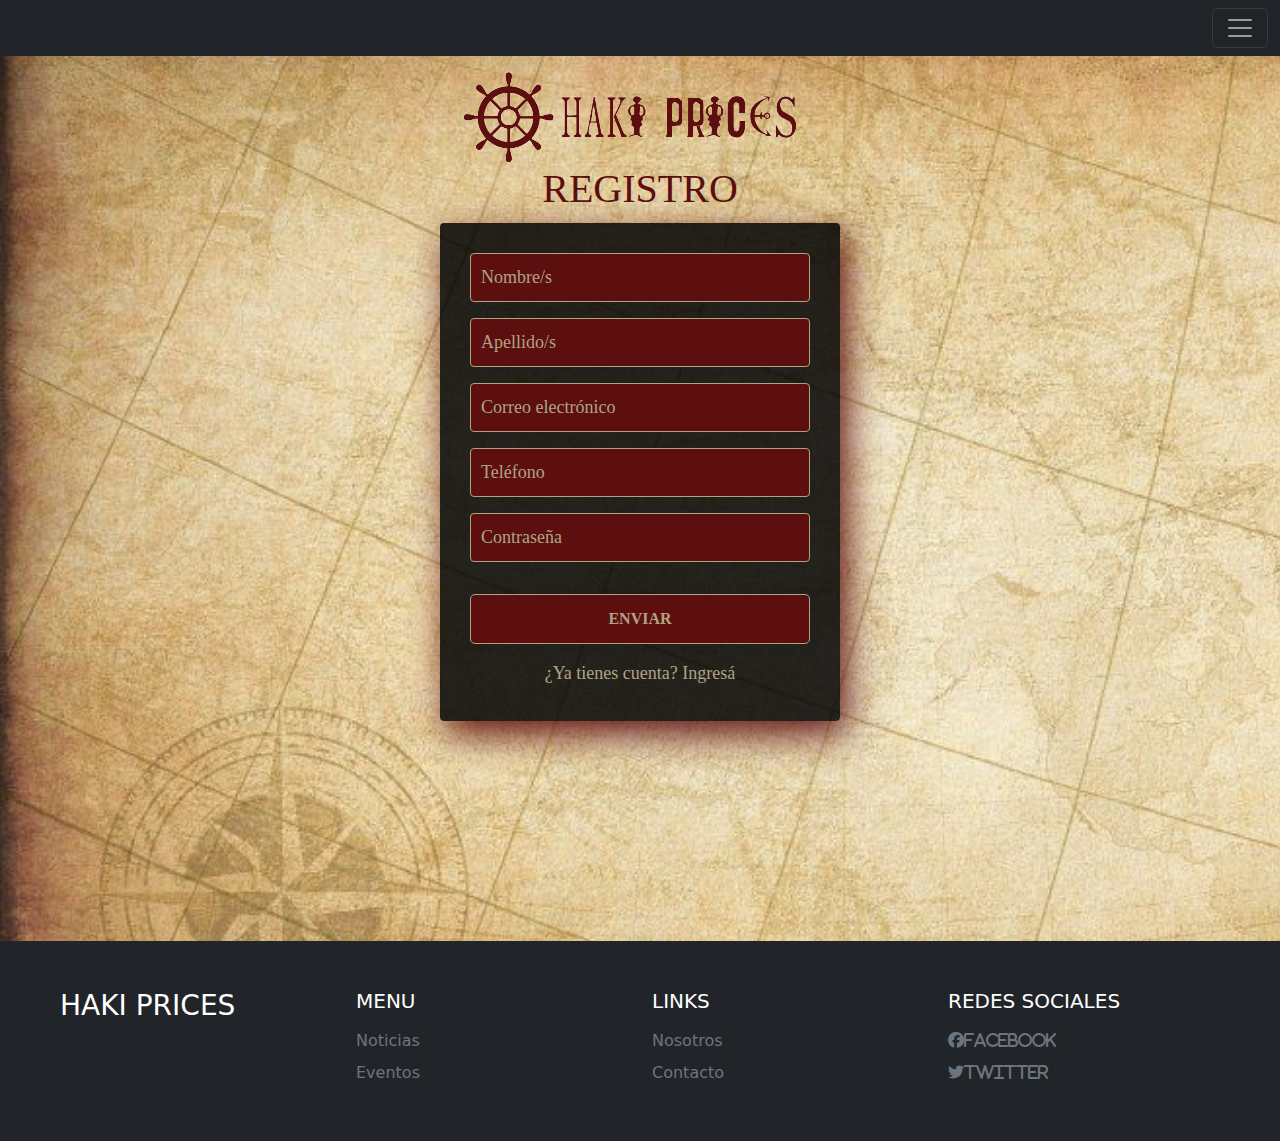
<file: Views/Registro.html>
<!DOCTYPE html>
<html lang="es">
<head>
    <meta charset="UTF-8">
    <meta http-equiv="X-UA-Compatible" content="IE=edge">
    <meta name="viewport" content="width=device-width, initial-scale=1.0">
    <meta name="description" content="Registrate en nuestro sitio web">
    <title>Registro</title>
    <link rel="stylesheet" href="../css/bootstrap.css">
    <link rel="stylesheet" href="../css/styles.css">
    <link rel="stylesheet" href="https://cdnjs.cloudflare.com/ajax/libs/font-awesome/6.3.0/css/all.min.css" crossorigin="anonymous">
</head>

<body>
 <main class="grid-registro">
    <header>

        <div class="logo-head-2">  <!-- Logo con enlace a la pagina principal -->
            <a href="../index.html"> <img  class="logo" src="../media/img/Logo.png" alt="Logo">
        </a> 
        </div>

    </header>

    <nav class="navbar navbar-dark bg-dark fixed-top"> <!-- Navbar -->
      <div class="container-fluid">
        <a class="navbar-brand" href="#"></a>
        <button class="navbar-toggler" type="button" data-bs-toggle="offcanvas" data-bs-target="#offcanvasDarkNavbar" aria-controls="offcanvasDarkNavbar">
          <span class="navbar-toggler-icon"></span>
        </button>
        <div class="offcanvas offcanvas-end text-bg-dark" tabindex="-1" id="offcanvasDarkNavbar" aria-labelledby="offcanvasDarkNavbarLabel">
          <div class="offcanvas-header">
            <h5 class="offcanvas-title" id="offcanvasDarkNavbarLabel">MENU</h5>
            <button type="button" class="btn-close btn-close-white" data-bs-dismiss="offcanvas" aria-label="Close"></button>
          </div>
          <div class="offcanvas-body">
            <ul class="navbar-nav justify-content-end flex-grow-1 pe-3">
              <li class="nav-item">
                <a class="nav-link active" aria-current="page" href="../index.html">Home</a>
              </li>
              <li class="nav-item">
                <a class="nav-link" href="./Noticias.html">Noticias</a>
              </li>
              <li class="nav-item">
                  <a class="nav-link" href="./Eventos.html">Eventos</a>
                </li>
            </ul>
            <form class="d-flex mt-3" role="search">
              <input class="form-control me-2" type="search" placeholder="Buscar un prodcuto..." aria-label="Search">
              <button class="btn btn-danger" type="submit">Buscar</button>
            </form>
          </div>
        </div>
      </div>
    </nav>

    <section class="box-registro"> <!-- Contenido de la pagina Contacto -->

        <div class="titulo-registro">
            <h1>REGISTRO</h1>
        </div>

        <section class="caja-de-registro"> <!-- Incluye campos de relleno de Nombre/Apellido/Correo E/Telefono y Contraseña junto con un texto y enlace a la pagina de inicio de sesion -->
            
            <input class="controles" type="text" name="nombres" placeholder="Nombre/s" >
            <input class="controles" type="text" name="apellidos" placeholder="Apellido/s" >
            <input class="controles" type="email" name="correo" placeholder="Correo electrónico" >
            <input class="controles" type="tel" name="telefono" placeholder="Teléfono" >
            <input class="controles" type="password" name="password" placeholder="Contraseña" >
            <input class="btn" class="enviar" type="submit" value="Enviar"  >
            <p>¿Ya tienes cuenta? <a href="./LogIn.html">Ingresá</a></p> <!-- Texto que incluye link a la pagina de inicio de sesion -->

        </section>

    </section>

    <footer class="pie"> <!-- Footer-->
      <div class="container-fluid">
    
        <div class="row p-5 bg-dark text-white">
    
          <div class="col-xs-12 col-md-6 col-lg-3">
            <p class="h3">HAKI PRICES</p>
          </div>
    
          <div class="col-xs-12 col-md-6 col-lg-3">
            <p class="h5 mb-3">MENU</p>
            <div class="mb-2">
              <a class="text-secondary text-decoration-none" href="./Noticias.html">Noticias</a>
            </div>
            <div class="mb-2">
              <a class="text-secondary text-decoration-none" href="./Eventos.html">Eventos</a>
            </div>
            
            
          </div>
    
          <div class="col-xs-12 col-md-6 col-lg-3">
            <p class="h5 mb-3">LINKS</p>
            <div class="mb-2">
              <a class="text-secondary text-decoration-none" href="./Nosotros.html">Nosotros</a>
            </div>
            <div class="mb-2">
              <a class="text-secondary text-decoration-none" href="./Contacto.html">Contacto</a>
            </div>
            
                        
          </div>
          <div class="col-xs-12 col-md-6 col-lg-3">
            <p class="h5 mb-3">REDES SOCIALES</p>
            <div class="mb-2">
              <a class="text-secondary text-decoration-none fa-brands fa-facebook logor" href="https://www.facebook.com/profile.php?id=100091875286470">Facebook</a>
            </div>
            <div class="mb-2">
              <a class="text-secondary text-decoration-none fa-brands fa-twitter logor" href="https://twitter.com/HakiPrices">Twitter</a>
            </div>
                        
          </div>
        </div>
        
    
      </div>
    </footer>

 </main>
    

    <script src="../js/bootstrap.bundle.js"></script>
</body>
</html>
</file>
<file: css/styles.css>
* {
  margin: 0;
  padding: 0;
  border: 0;
}

ul {
  list-style: none;
  margin: 0;
}

body {/*INDEX Y FONDO*/
  background-image: url(../media/img/fondo.jpg);
  background-size: cover;
}
body .vinculo {
  text-decoration: none;
  color: #ffffff;
}
body .head {
  display: flex;
  align-items: center;
  justify-content: space-between;
}
body .grid {
  display: grid;
  grid-template-columns: repeat(3, 33, 33%);
  grid-template-rows: 50px 100px 320px 400px 400px;
  grid-template-areas: "navbar navbar navbar" "head-logo empty head-botones" "banner banner banner" "color-cards bprecios sprecios" "pie pie pie";
}
body .head-logo {
  grid-area: head-logo;
  padding-left: 10px;
  padding-top: 5px;
}
body .head-botones {
  grid-area: head-botones;
  display: flex;
  justify-content: right;
  padding-top: 5px;
}
body .banner {
  grid-area: banner;
  background-image: url(../media/img/banner.jpg);
  width: 100%;
  height: 300px;
  background-position: 0;
  background-size: cover;
}
body .seccion1 {
  grid-area: color-cards;
}
body .seccion2 {
  grid-area: bprecios;
}
body .seccion2 .cartas {
  transform: 2s;
}
body .seccion2 .cartas:hover {
  transform: scale(1.7);
}
body .seccion3 {
  grid-area: sprecios;
  padding-left: 80px;
}
body .seccion3 .cartas {
  transform: 2s;
}
body .seccion3 .cartas:hover {
  transform: scale(1.7);
}
body .btn {
  font-family: "calibri";
  font-size: 18px;
  font-weight: bold;
  margin: 10px;
  width: 160px;
  height: 50px;
  padding: 10px;
  text-align: center;
  text-decoration: none;
  text-transform: uppercase;
  border: none;
  border-radius: 5px;
  cursor: pointer;
  box-shadow: 0 0 10px rgba(0, 0, 0, 0.1);
}
body .btn:hover {
  transform: scale(1.1);
}
body .btn-header {
  background-color: rgba(0, 0, 0, 0.849);
}
body .btn-header:hover {
  background-color: #5d0f0f;
}
body .logo-head-2 {
  text-align: center;
  margin-top: 70px;
  margin-right: 20px;
}

/*CONTACTO*/
body .titulo-Contacto {
  text-align: center;
  font-size: 22px;
  margin-bottom: 10px;
  font-family: "calibri";
  color: #5d0f0f;
}
body .caja-de-contacto {
  width: 800px;
  background: rgba(0, 0, 0, 0.849);
  padding: 30px;
  margin: auto;
  margin-top: 10px;
  border-radius: 4px;
  font-family: "calibri";
  color: #afa384;
  box-shadow: 7px 13px 37px #5d0f0f;
}
body .texto-de-contacto p {
  text-align: left;
  font-size: 20px;
  margin-bottom: 40px;
  border-radius: 10px;
  font-family: "calibri";
  font-weight: bold;
}
body .texto-de-contacto a {
  color: #afa384;
  text-decoration: none;
}
body .texto-de-contacto a:hover {
  color: #afa384;
  text-decoration: underline;
}
body .controles {
  width: 100%;
  background: #5d0f0f;
  padding: 10px;
  border-radius: 4px;
  margin-bottom: 16px;
  border: 1px solid #afa384;
  font-family: "calibri";
  font-size: 18px;
  color: white;
}
body .caja-de-contacto .btn {
  width: 100%;
  background: #5d0f0f;
  border: 1px solid #afa384;
  padding: 12px;
  color: #afa384;
  margin: 16px 0;
  font-size: 16px;
  cursor: pointer;
}
body .contenido-de-contacto .contenido-1 {
  display: grid;
  grid-template-columns: 1fr 1fr;
}
body .contenido-de-contacto .contenido-2 {
  width: 100%;
  text-align: center;
}
body ::placeholder {
  color: #afa384;
}

/*REGISTRO*/
body .caja-de-registro {
  width: 400px;
  background: rgba(0, 0, 0, 0.849);
  padding: 30px;
  margin: auto;
  margin-top: 10px;
  border-radius: 4px;
  font-family: "calibri";
  color: #afa384;
  box-shadow: 7px 13px 37px #5d0f0f;
}
body .titulo-registro {
  text-align: center;
  font-size: 22px;
  margin-bottom: 10px;
  font-family: "calibri";
  color: #5d0f0f;
}
body .controles {
  width: 100%;
  background: #5d0f0f;
  padding: 10px;
  border-radius: 4px;
  margin-bottom: 16px;
  border: 1px solid #afa384;
  font-family: "calibri";
  font-size: 18px;
  color: white;
}
body .caja-de-registro .btn {
  width: 100%;
  background: #5d0f0f;
  border: 1px solid #afa384;
  padding: 12px;
  color: #afa384;
  margin: 16px 0;
  font-size: 16px;
  cursor: pointer;
}
body .caja-de-registro p {
  height: 15px;
  text-align: center;
  font-size: 18px;
}
body .caja-de-registro a {
  color: #afa384;
  text-decoration: none;
}
body .caja-de-registro a:hover {
  color: #afa384;
  text-decoration: underline;
}
body ::placeholder {
  color: #afa384;
}

/*EVENTO*/
body .caja-evento {
  width: 400px;
  background: rgba(0, 0, 0, 0.849);
  padding: 30px;
  margin: auto;
  margin-top: 10px;
  border-radius: 4px;
  font-family: "calibri";
  color: #afa384;
  box-shadow: 7px 13px 37px #5d0f0f;
}
body .titulo-eventos {
  text-align: center;
  font-size: 22px;
  margin-bottom: 10px;
  font-family: "calibri";
  color: #5d0f0f;
}
body .evento {
  align-items: center;
  padding-bottom: 30px;
}
body .evento a {
  color: #afa384;
  text-decoration: none;
}
body .evento a:hover {
  color: #afa384;
  text-decoration: underline;
}

/*NOTICIA*/
body .caja-noticia {
  width: 400px;
  background: rgba(0, 0, 0, 0.849);
  padding: 30px;
  margin: auto;
  margin-top: 10px;
  border-radius: 4px;
  font-family: "calibri";
  color: #afa384;
  box-shadow: 7px 13px 37px #5d0f0f;
}
body .titulo-noticias {
  text-align: center;
  font-size: 22px;
  margin-bottom: 10px;
  font-family: "calibri";
  color: #5d0f0f;
}
body .noticia {
  align-items: center;
  padding-bottom: 30px;
}
body .noticia a {
  color: #afa384;
  text-decoration: none;
}
body .noticia a:hover {
  color: #afa384;
  text-decoration: underline;
}

/*PIE*/
body .pie {
  grid-area: pie;
  margin-top: 220px;
}


/*BUCLE PARA BOTONES DE COLORES*/
.red {
  background-color: red;
}

.green {
  background-color: green;
}

.blue {
  background-color: blue;
}

.purple {
  background-color: purple;
}

.black {
  background-color: black;
}


/*MEDIA QUERIES PARA CELU Y TABLET*/
@media (max-width: 768px) {
  .grid {
    grid-template-rows: 50px 100px 230px auto auto auto 60px;
    grid-template-areas: "navbar navbar navbar" "head-logo empty head-botones" "banner banner banner" "color-cards color-cards color-cards" "bprecios bprecios bprecios" "sprecios sprecios sprecios" "pie pie pie";
  }
  .grid-registro .grid-contacto {
    grid-template-rows: 50px 100px auto 60px;
    grid-template-areas: "navbar navbar navbar" "empty logo empty" "box box box" "pie pie pie";
  }
  .grid-registro .grid-contacto .logo-head-2 {
    grid-area: logo;
  }
  .grid-registro .grid-contacto .box-registro {
    grid-area: box;
  }
  .grid-registro .grid-contacto .pie-de-pagina {
    grid-area: pie;
    width: 100%;
  }
}
@media (max-width: 360px) {
  .grid {
    grid-template-rows: 50px 100px 230px auto auto auto 60px;
    grid-template-areas: "navbar navbar navbar" "head-logo empty head-botones" "banner banner banner" "color-cards color-cards color-cards" "bprecios bprecios bprecios" "sprecios sprecios sprecios" "pie pie pie";
  }
  .grid-registro .grid-contacto {
    grid-template-rows: 50px 100px auto 60px;
    grid-template-areas: "navbar navbar navbar" "empty logo empty" "box box box" "pie pie pie";
  }
  .grid-registro .grid-contacto .logo-head-2 {
    grid-area: logo;
  }
  .grid-registro .grid-contacto .box-registro {
    grid-area: box;
  }
  .grid-registro .grid-contacto .pie-de-pagina {
    grid-area: pie;
    width: 100%;
  }
}

/*# sourceMappingURL=styles.css.map */
</file>
